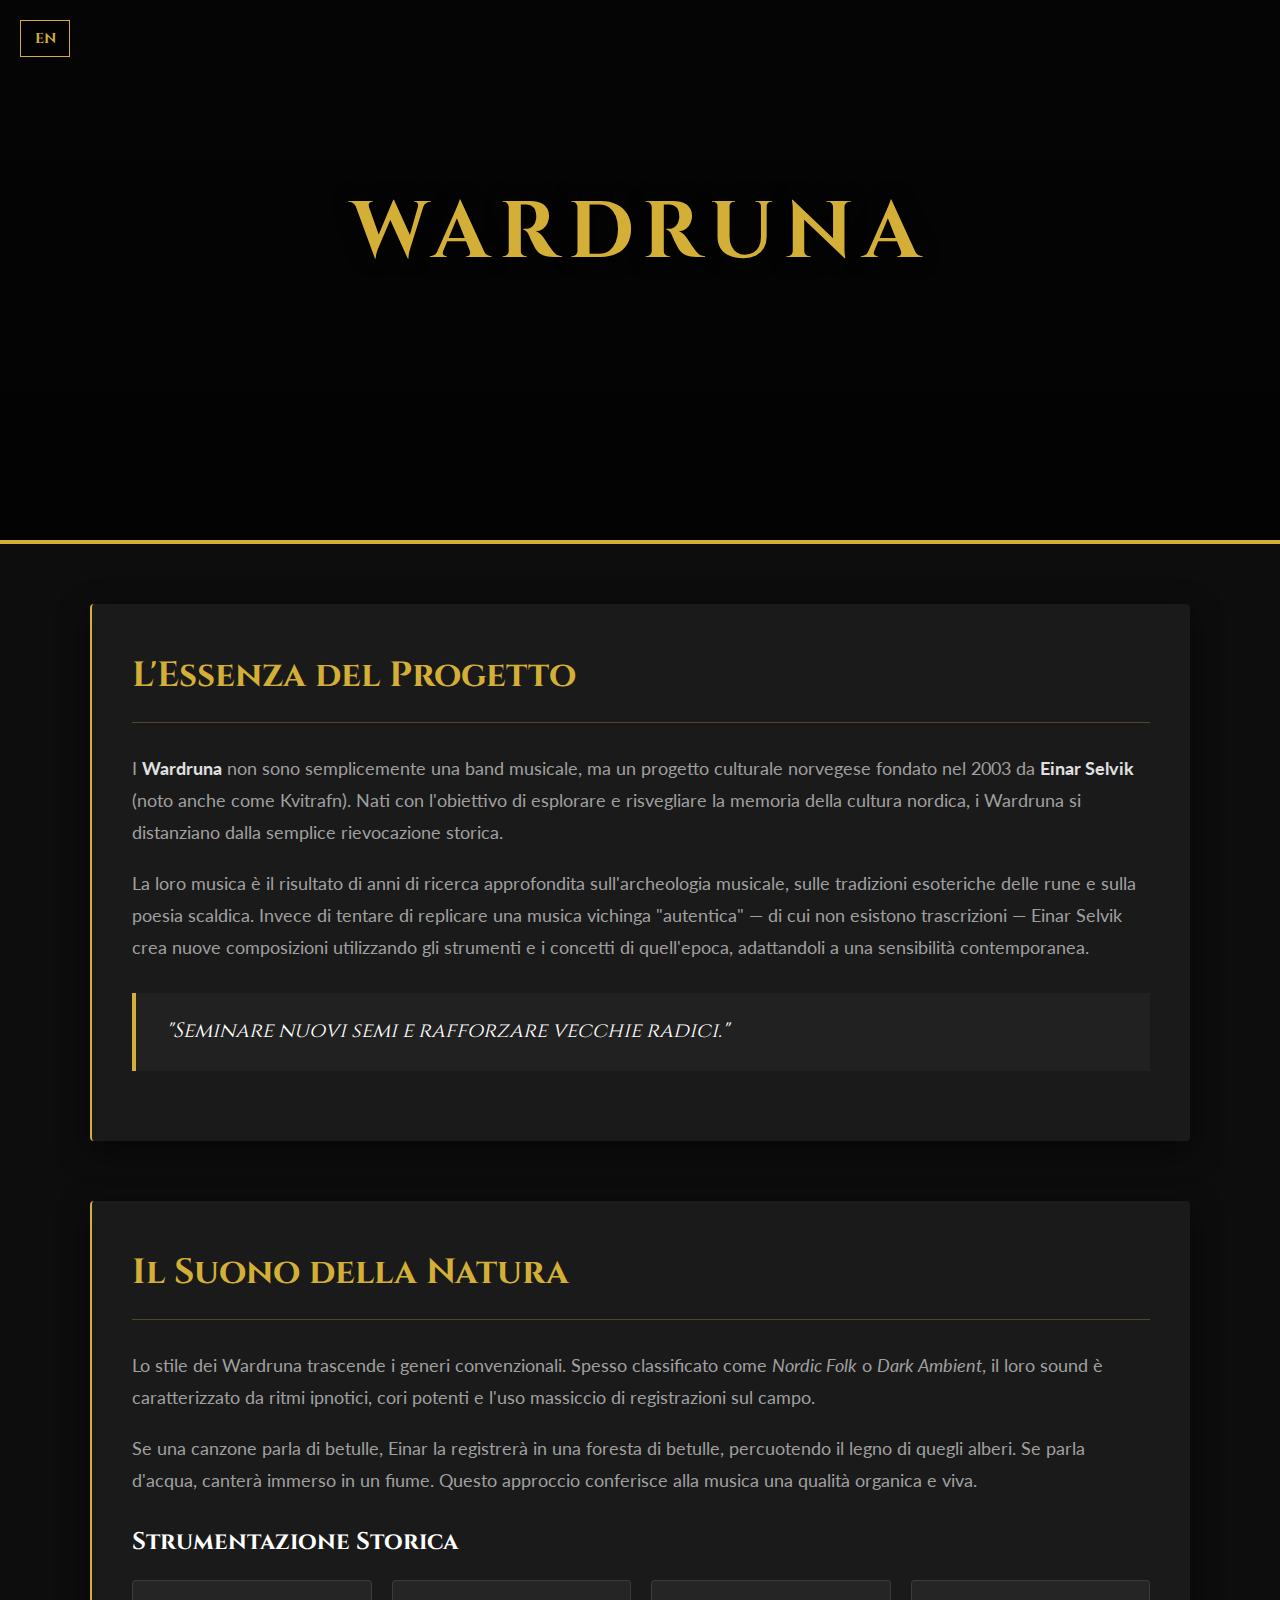
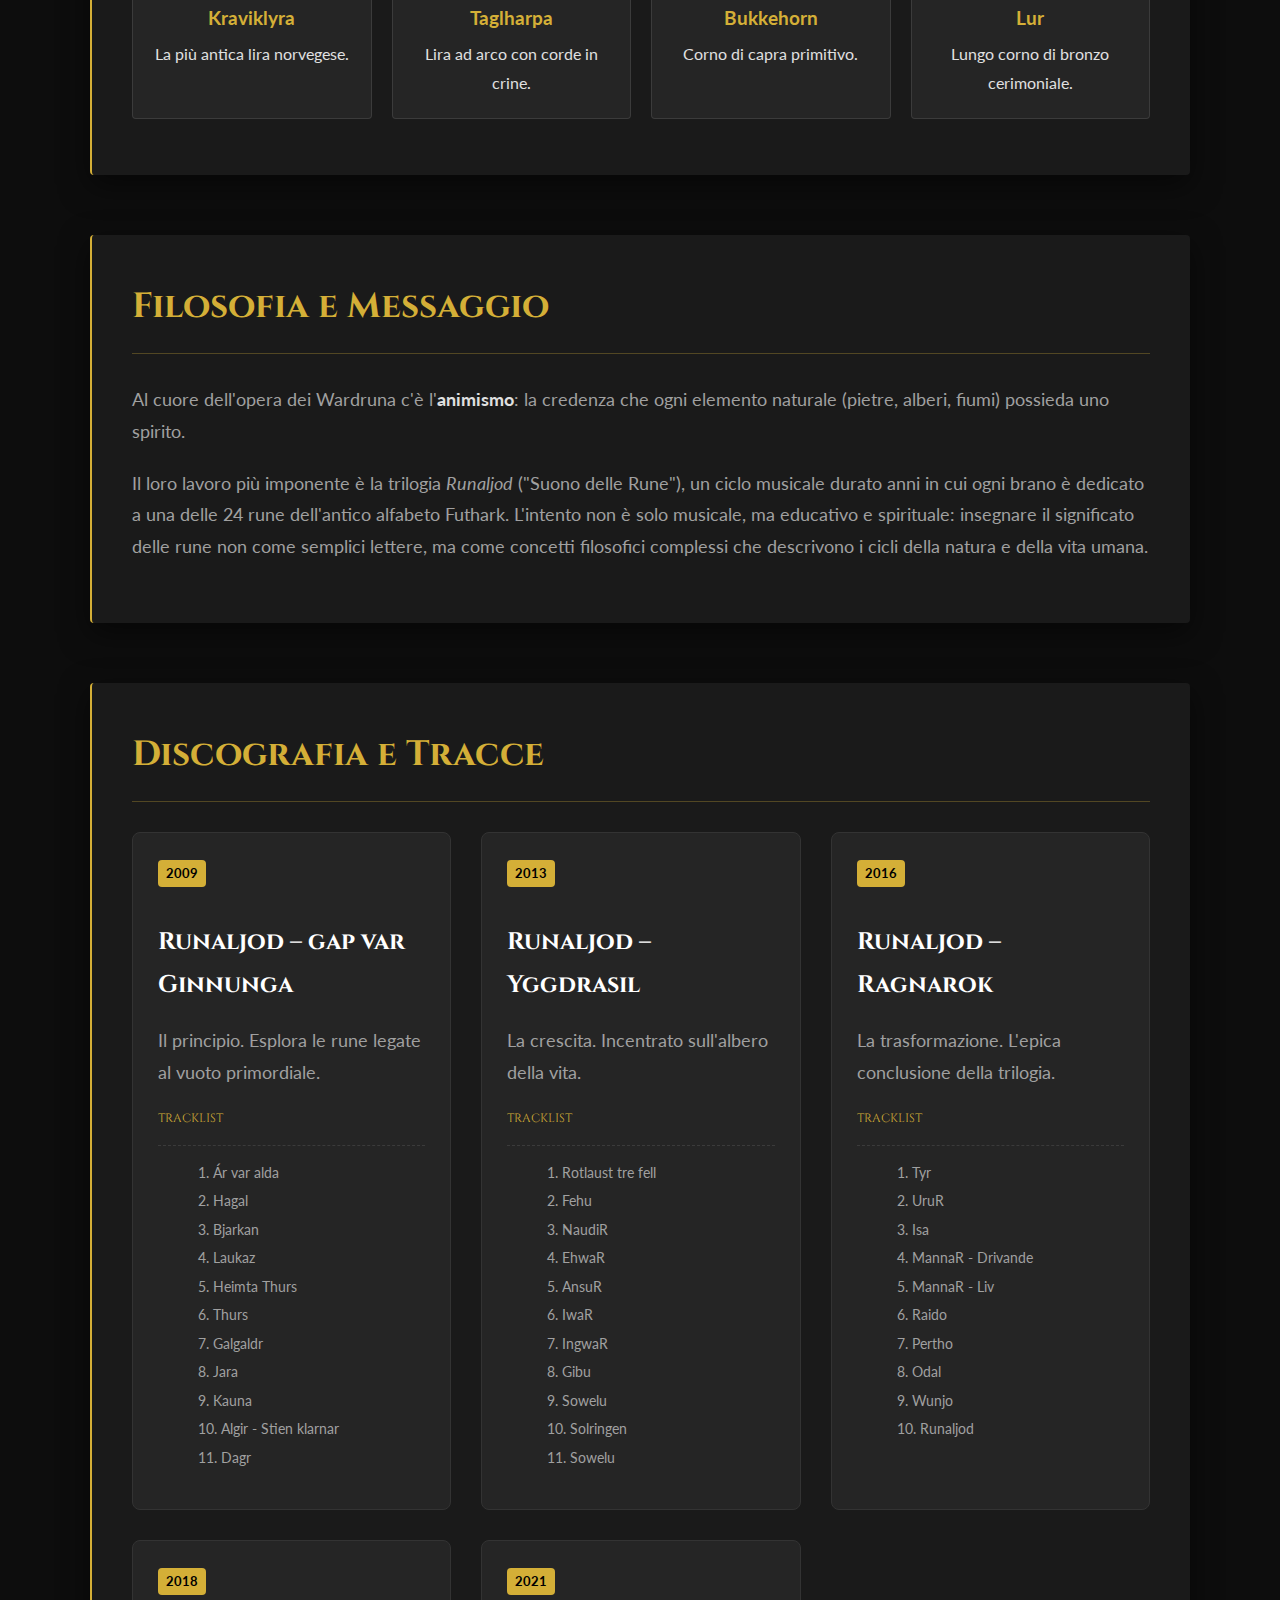
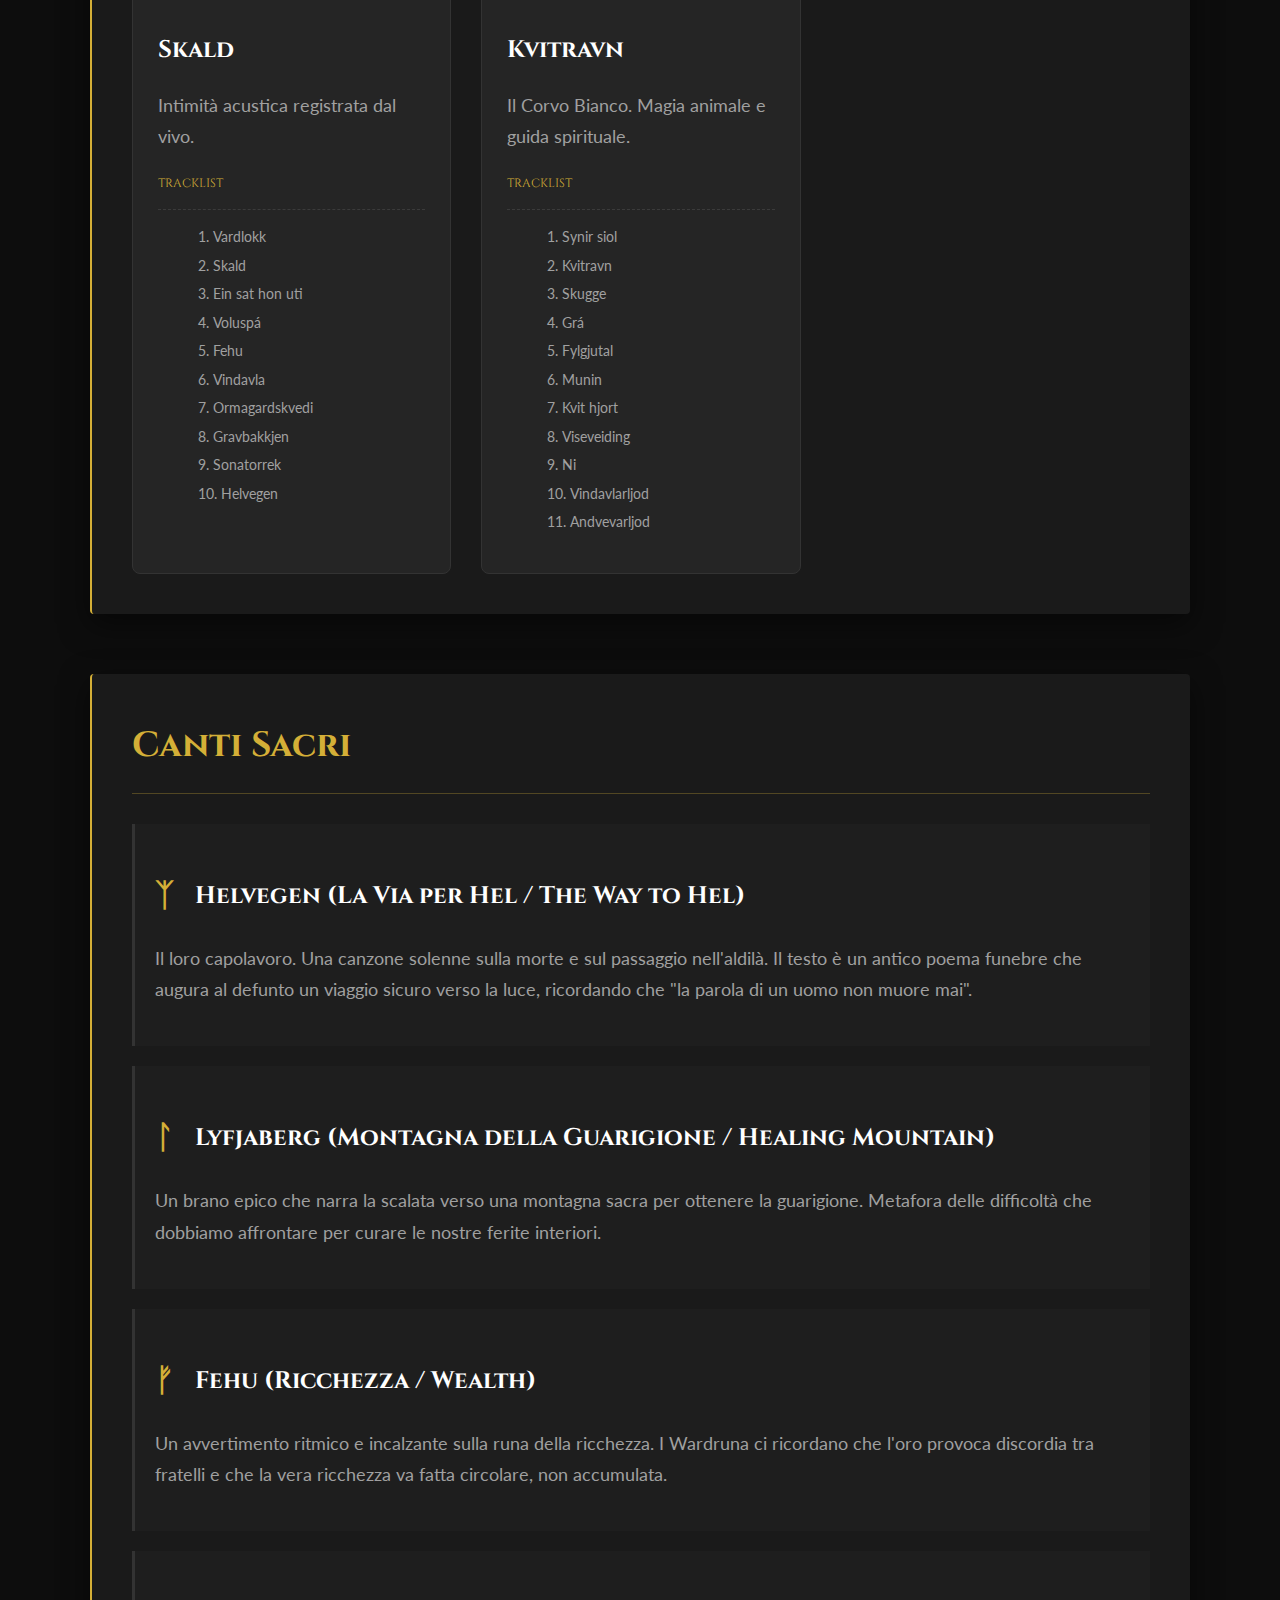
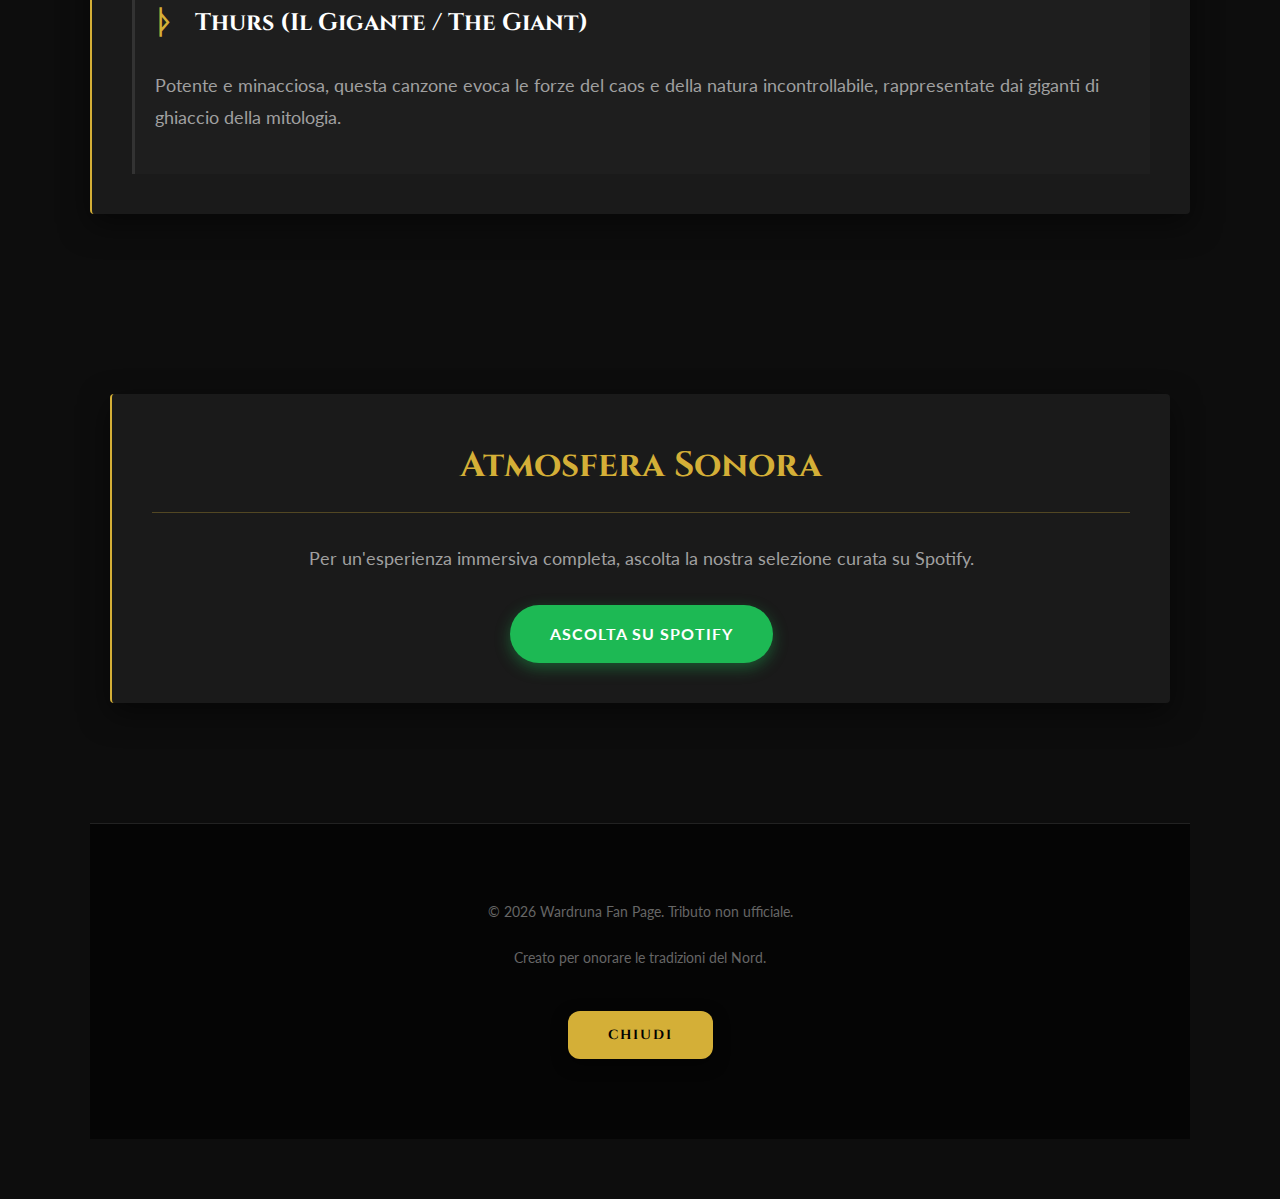
<file: assets/wardruna.html>
<!DOCTYPE html>
<html lang="it">

<head>
    <meta charset="UTF-8">
    <meta name="viewport" content="width=device-width, initial-scale=1.0">
    <title>Wardruna: L'Eco delle Rune</title>
    <!-- Importazione Font da Google Fonts per atmosfera nordica -->
    <link rel="preconnect" href="https://fonts.googleapis.com">
    <link rel="preconnect" href="https://fonts.gstatic.com" crossorigin>
    <link href="https://fonts.googleapis.com/css2?family=Cinzel:wght@400;700&family=Lato:wght@300;400;700&display=swap"
        rel="stylesheet">

    <style>
        :root {
            --primary-color: #d4af37;
            /* Oro antico */
            --bg-color: #0d0d0d;
            /* Nero quasi assoluto */
            --section-bg: #1a1a1a;
            /* Grigio scuro per i box */
            --text-color: #e0e0e0;
            /* Bianco sporco */
            --text-muted: #a0a0a0;
            --accent-color: #5d4037;
            /* Marrone terra */
            --hover-color: #f9d668;
        }

        body {
            font-family: 'Lato', sans-serif;
            background-color: var(--bg-color);
            color: var(--text-color);
            margin: 0;
            padding: 0;
            line-height: 1.8;
            overflow-x: hidden;
        }

        /* --- LANGUAGE SWITCHER --- */
        .lang-switcher {
            position: absolute;
            top: 20px;
            left: 20px;
            /* Moved to left */
            z-index: 1000;
        }

        .lang-btn {
            background: rgba(0, 0, 0, 0.6);
            border: 1px solid var(--primary-color);
            color: var(--primary-color);
            padding: 8px 12px;
            font-family: 'Cinzel', serif;
            font-weight: bold;
            cursor: pointer;
            transition: all 0.3s ease;
            text-transform: uppercase;
            font-size: 0.9rem;
            min-width: 50px;
            /* Ensure clickability */
        }

        .lang-btn:hover {
            background: var(--primary-color);
            color: #000;
        }

        /* Utility classes for language toggling */
        .lang-en {
            display: none;
        }

        /* --- HEADER --- */
        header {
            position: relative;
            height: 60vh;
            min-height: 400px;
            display: flex;
            flex-direction: column;
            justify-content: center;
            align-items: center;
            text-align: center;
            border-bottom: 4px solid var(--primary-color);
            background: linear-gradient(rgba(0, 0, 0, 0.6), rgba(0, 0, 0, 0.9)),
                url('https://images.unsplash.com/photo-1518173946687-a4c8892bbd9f?ixlib=rb-1.2.1&auto=format&fit=crop&w=1950&q=80');
            background-size: cover;
            background-position: center;
            background-attachment: fixed;
        }

        h1 {
            font-family: 'Cinzel', serif;
            font-size: 5rem;
            color: var(--primary-color);
            margin: 0;
            text-transform: uppercase;
            text-shadow: 0 0 20px rgba(0, 0, 0, 0.9);
            letter-spacing: 10px;
            animation: fadeIn 2s ease-in;
        }

        .subtitle {
            font-family: 'Cinzel', serif;
            font-size: 1.5rem;
            font-weight: 400;
            letter-spacing: 4px;
            color: #fff;
            margin-top: 10px;
            opacity: 0;
            animation: fadeIn 2s ease-in 1s forwards;
        }

        @keyframes fadeIn {
            from {
                opacity: 0;
                transform: translateY(20px);
            }

            to {
                opacity: 1;
                transform: translateY(0);
            }
        }

        /* --- LAYOUT --- */
        .container {
            max-width: 1100px;
            margin: 0 auto;
            padding: 60px 20px;
        }

        .section-box {
            background-color: var(--section-bg);
            padding: 40px;
            border-radius: 4px;
            margin-bottom: 60px;
            box-shadow: 0 10px 30px rgba(0, 0, 0, 0.5);
            border-left: 2px solid var(--primary-color);
            transition: transform 0.3s ease;
        }

        .section-box:hover {
            transform: translateY(-5px);
            box-shadow: 0 15px 40px rgba(212, 175, 55, 0.1);
        }

        /* --- TYPOGRAPHY --- */
        h2 {
            font-family: 'Cinzel', serif;
            font-size: 2.2rem;
            color: var(--primary-color);
            border-bottom: 1px solid rgba(212, 175, 55, 0.3);
            padding-bottom: 15px;
            margin-top: 0;
            margin-bottom: 30px;
        }

        h3 {
            font-family: 'Cinzel', serif;
            color: #fff;
            margin-bottom: 10px;
            font-size: 1.5rem;
        }

        p {
            margin-bottom: 20px;
            font-size: 1.1rem;
            color: var(--text-muted);
        }

        strong {
            color: var(--text-color);
            font-weight: 700;
        }

        blockquote {
            font-family: 'Cinzel', serif;
            font-style: italic;
            border-left: 4px solid var(--primary-color);
            margin: 30px 0;
            padding: 20px 30px;
            background: rgba(255, 255, 255, 0.03);
            font-size: 1.3rem;
            color: #fff;
        }

        /* --- LISTS --- */
        ul.instruments-list {
            list-style-type: none;
            padding: 0;
            display: grid;
            grid-template-columns: repeat(auto-fit, minmax(200px, 1fr));
            gap: 20px;
        }

        ul.instruments-list li {
            background: rgba(255, 255, 255, 0.05);
            padding: 20px;
            border-radius: 4px;
            border: 1px solid rgba(255, 255, 255, 0.1);
            text-align: center;
        }

        ul.instruments-list li strong {
            display: block;
            color: var(--primary-color);
            font-size: 1.2rem;
            margin-bottom: 5px;
        }

        /* --- DISCOGRAPHY --- */
        .discography-grid {
            display: grid;
            grid-template-columns: repeat(auto-fit, minmax(280px, 1fr));
            gap: 30px;
        }

        .album-card {
            background: #252525;
            padding: 0;
            border-radius: 8px;
            overflow: hidden;
            border: 1px solid #333;
            transition: all 0.3s ease;
            position: relative;
        }

        .album-card:hover {
            transform: translateY(-10px);
            border-color: var(--primary-color);
            box-shadow: 0 10px 30px rgba(0, 0, 0, 0.6);
        }

        .album-content {
            padding: 25px;
        }

        .album-year {
            display: inline-block;
            background: var(--primary-color);
            color: #000;
            padding: 2px 8px;
            font-size: 0.8rem;
            font-weight: bold;
            border-radius: 4px;
            margin-bottom: 10px;
        }

        .tracklist {
            margin-top: 15px;
            padding-top: 15px;
            border-top: 1px dashed rgba(255, 255, 255, 0.1);
            font-size: 0.85rem;
            color: var(--text-muted);
            list-style: decimal inside;
        }

        .tracklist li {
            margin-bottom: 4px;
        }

        .tracklist-title {
            display: block;
            font-family: 'Cinzel', serif;
            font-size: 0.75rem;
            text-transform: uppercase;
            color: var(--primary-color);
            margin-bottom: 10px;
        }

        /* --- SONGS --- */
        .song-container {
            display: flex;
            flex-direction: column;
            gap: 20px;
        }

        .song-card {
            background-color: rgba(255, 255, 255, 0.02);
            padding: 20px;
            border-left: 3px solid #333;
            transition: 0.3s;
        }

        .song-card:hover {
            border-left-color: var(--primary-color);
            background-color: rgba(212, 175, 55, 0.05);
        }

        .rune-icon {
            display: inline-block;
            font-size: 2rem;
            color: var(--primary-color);
            margin-right: 15px;
            vertical-align: middle;
        }

        /* --- FOOTER --- */
        footer {
            text-align: center;
            padding: 60px 20px;
            background-color: #050505;
            border-top: 1px solid #222;
        }

        footer p {
            font-size: 0.9rem;
            color: #666;
        }

        /* --- RESPONSIVE --- */
        @media (max-width: 768px) {
            h1 {
                font-size: 2.5rem;
                letter-spacing: 3px;
            }

            .subtitle {
                font-size: 0.9rem;
                padding: 0 10px;
            }

            .section-box {
                padding: 25px 15px;
                margin-bottom: 40px;
            }

            header {
                height: 50vh;
                min-height: 300px;
            }

            .lang-switcher {
                top: 15px;
                left: 15px;
            }

            .container {
                padding: 40px 15px;
            }

            /* Better mobile text sizing */
            p {
                font-size: 1rem;
                line-height: 1.6;
            }

            h2 {
                font-size: 1.8rem;
            }

            blockquote {
                font-size: 1.1rem;
                padding: 15px 20px;
            }

            /* Single column grid on mobile */
            .discography-grid {
                grid-template-columns: 1fr;
            }

            ul.instruments-list {
                grid-template-columns: 1fr;
            }
        }
    </style>
</head>

<body>

    <div class="lang-switcher">
        <button class="lang-btn" onclick="toggleLanguage()">EN</button>
    </div>

    <header>
        <h1>Wardruna</h1>
        <p class="subtitle lang-it">Suoni antichi per tempi moderni</p>
        <p class="subtitle lang-en">Ancient sounds for modern times</p>
    </header>

    <div class="container">

        <!-- DESCRIZIONE -->
        <section class="section-box">
            <h2 class="lang-it">L'Essenza del Progetto</h2>
            <h2 class="lang-en">The Essence of the Project</h2>

            <div class="lang-it">
                <p>
                    I <strong>Wardruna</strong> non sono semplicemente una band musicale, ma un progetto culturale
                    norvegese fondato nel 2003 da <strong>Einar Selvik</strong> (noto anche come Kvitrafn). Nati con
                    l'obiettivo di esplorare e risvegliare la memoria della cultura nordica, i Wardruna si distanziano
                    dalla semplice rievocazione storica.
                </p>
                <p>
                    La loro musica è il risultato di anni di ricerca approfondita sull'archeologia musicale, sulle
                    tradizioni esoteriche delle rune e sulla poesia scaldica. Invece di tentare di replicare una musica
                    vichinga "autentica" — di cui non esistono trascrizioni — Einar Selvik crea nuove composizioni
                    utilizzando gli strumenti e i concetti di quell'epoca, adattandoli a una sensibilità contemporanea.
                </p>
                <blockquote>
                    "Seminare nuovi semi e rafforzare vecchie radici."
                </blockquote>
            </div>

            <div class="lang-en">
                <p>
                    <strong>Wardruna</strong> is not just a musical band, but a Norwegian cultural project founded in
                    2003 by <strong>Einar Selvik</strong> (also known as Kvitrafn). Born with the aim of exploring and
                    awakening the memory of Nordic culture, Wardruna distances itself from simple historical
                    reenactment.
                </p>
                <p>
                    Their music is the result of years of in-depth research into musical archaeology, the esoteric
                    traditions of runes, and skaldic poetry. Instead of attempting to replicate "authentic" Viking music
                    — of which no transcriptions exist — Einar Selvik creates new compositions using the instruments and
                    concepts of that era, adapting them to a contemporary sensibility.
                </p>
                <blockquote>
                    "Sowing new seeds and strengthening old roots."
                </blockquote>
            </div>
        </section>

        <!-- STILE MUSICALE E STRUMENTI -->
        <section class="section-box">
            <h2 class="lang-it">Il Suono della Natura</h2>
            <h2 class="lang-en">The Sound of Nature</h2>

            <div class="lang-it">
                <p>Lo stile dei Wardruna trascende i generi convenzionali. Spesso classificato come <em>Nordic Folk</em>
                    o <em>Dark Ambient</em>, il loro sound è caratterizzato da ritmi ipnotici, cori potenti e l'uso
                    massiccio di registrazioni sul campo.</p>
                <p>Se una canzone parla di betulle, Einar la registrerà in una foresta di betulle, percuotendo il legno
                    di quegli alberi. Se parla d'acqua, canterà immerso in un fiume. Questo approccio conferisce alla
                    musica una qualità organica e viva.</p>
                <h3>Strumentazione Storica</h3>
            </div>

            <div class="lang-en">
                <p>Wardruna's style transcends conventional genres. Often classified as <em>Nordic Folk</em> or <em>Dark
                        Ambient</em>, their sound is characterized by hypnotic rhythms, powerful choirs, and massive use
                    of field recordings.</p>
                <p>If a song is about birch trees, Einar will record it in a birch forest, striking the wood of those
                    trees. If it speaks of water, he will sing immersed in a river. This approach gives the music an
                    organic and living quality.</p>
                <h3>Historical Instrumentation</h3>
            </div>

            <ul class="instruments-list">
                <li>
                    <strong>Kraviklyra</strong>
                    <span class="lang-it">La più antica lira norvegese.</span>
                    <span class="lang-en">The oldest known Norwegian lyre.</span>
                </li>
                <li>
                    <strong>Taglharpa</strong>
                    <span class="lang-it">Lira ad arco con corde in crine.</span>
                    <span class="lang-en">Bowed lyre with horsehair strings.</span>
                </li>
                <li>
                    <strong>Bukkehorn</strong>
                    <span class="lang-it">Corno di capra primitivo.</span>
                    <span class="lang-en">Primitive goat horn.</span>
                </li>
                <li>
                    <strong>Lur</strong>
                    <span class="lang-it">Lungo corno di bronzo cerimoniale.</span>
                    <span class="lang-en">Long ceremonial bronze horn.</span>
                </li>
            </ul>
        </section>

        <!-- FILOSOFIA -->
        <section class="section-box">
            <h2 class="lang-it">Filosofia e Messaggio</h2>
            <h2 class="lang-en">Philosophy and Message</h2>

            <div class="lang-it">
                <p>
                    Al cuore dell'opera dei Wardruna c'è l'<strong>animismo</strong>: la credenza che ogni elemento
                    naturale (pietre, alberi, fiumi) possieda uno spirito.
                </p>
                <p>
                    Il loro lavoro più imponente è la trilogia <em>Runaljod</em> ("Suono delle Rune"), un ciclo musicale
                    durato anni in cui ogni brano è dedicato a una delle 24 rune dell'antico alfabeto Futhark. L'intento
                    non è solo musicale, ma educativo e spirituale: insegnare il significato delle rune non come
                    semplici lettere, ma come concetti filosofici complessi che descrivono i cicli della natura e della
                    vita umana.
                </p>
            </div>

            <div class="lang-en">
                <p>
                    At the heart of Wardruna's work is <strong>animism</strong>: the belief that every natural element
                    (stones, trees, rivers) possesses a spirit.
                </p>
                <p>
                    Their most massive work is the <em>Runaljod</em> ("Sound of Runes") trilogy, a years-long musical
                    cycle where each track is dedicated to one of the 24 runes of the ancient Futhark alphabet. The
                    intent is not only musical but educational and spiritual: teaching the meaning of runes not as
                    simple letters, but as complex philosophical concepts describing the cycles of nature and human
                    life.
                </p>
            </div>
        </section>

        <!-- DISCOGRAFIA -->
        <section class="section-box">
            <h2 class="lang-it">Discografia e Tracce</h2>
            <h2 class="lang-en">Discography and Tracks</h2>

            <div class="discography-grid">
                <!-- Album 1 -->
                <div class="album-card">
                    <div class="album-content">
                        <span class="album-year">2009</span>
                        <h3>Runaljod – gap var Ginnunga</h3>
                        <p class="lang-it">Il principio. Esplora le rune legate al vuoto primordiale.</p>
                        <p class="lang-en">The beginning. Exploring runes related to the primordial void.</p>
                        <span class="tracklist-title">Tracklist</span>
                        <ol class="tracklist">
                            <li>Ár var alda</li>
                            <li>Hagal</li>
                            <li>Bjarkan</li>
                            <li>Laukaz</li>
                            <li>Heimta Thurs</li>
                            <li>Thurs</li>
                            <li>Galgaldr</li>
                            <li>Jara</li>
                            <li>Kauna</li>
                            <li>Algir - Stien klarnar</li>
                            <li>Dagr</li>
                        </ol>
                    </div>
                </div>
                <!-- Album 2 -->
                <div class="album-card">
                    <div class="album-content">
                        <span class="album-year">2013</span>
                        <h3>Runaljod – Yggdrasil</h3>
                        <p class="lang-it">La crescita. Incentrato sull'albero della vita.</p>
                        <p class="lang-en">The growth. Focused on the tree of life.</p>
                        <span class="tracklist-title">Tracklist</span>
                        <ol class="tracklist">
                            <li>Rotlaust tre fell</li>
                            <li>Fehu</li>
                            <li>NaudiR</li>
                            <li>EhwaR</li>
                            <li>AnsuR</li>
                            <li>IwaR</li>
                            <li>IngwaR</li>
                            <li>Gibu</li>
                            <li>Sowelu</li>
                            <li>Solringen</li>
                            <li>Sowelu</li>
                        </ol>
                    </div>
                </div>
                <!-- Album 3 -->
                <div class="album-card">
                    <div class="album-content">
                        <span class="album-year">2016</span>
                        <h3>Runaljod – Ragnarok</h3>
                        <p class="lang-it">La trasformazione. L'epica conclusione della trilogia.</p>
                        <p class="lang-en">The transformation. The epic conclusion of the trilogy.</p>
                        <span class="tracklist-title">Tracklist</span>
                        <ol class="tracklist">
                            <li>Tyr</li>
                            <li>UruR</li>
                            <li>Isa</li>
                            <li>MannaR - Drivande</li>
                            <li>MannaR - Liv</li>
                            <li>Raido</li>
                            <li>Pertho</li>
                            <li>Odal</li>
                            <li>Wunjo</li>
                            <li>Runaljod</li>
                        </ol>
                    </div>
                </div>
                <!-- Album 4 -->
                <div class="album-card">
                    <div class="album-content">
                        <span class="album-year">2018</span>
                        <h3>Skald</h3>
                        <p class="lang-it">Intimità acustica registrata dal vivo.</p>
                        <p class="lang-en">Acoustic intimacy recorded live.</p>
                        <span class="tracklist-title">Tracklist</span>
                        <ol class="tracklist">
                            <li>Vardlokk</li>
                            <li>Skald</li>
                            <li>Ein sat hon uti</li>
                            <li>Voluspá</li>
                            <li>Fehu</li>
                            <li>Vindavla</li>
                            <li>Ormagardskvedi</li>
                            <li>Gravbakkjen</li>
                            <li>Sonatorrek</li>
                            <li>Helvegen</li>
                        </ol>
                    </div>
                </div>
                <!-- Album 5 -->
                <div class="album-card">
                    <div class="album-content">
                        <span class="album-year">2021</span>
                        <h3>Kvitravn</h3>
                        <p class="lang-it">Il Corvo Bianco. Magia animale e guida spirituale.</p>
                        <p class="lang-en">The White Raven. Animal magic and spiritual guidance.</p>
                        <span class="tracklist-title">Tracklist</span>
                        <ol class="tracklist">
                            <li>Synir siol</li>
                            <li>Kvitravn</li>
                            <li>Skugge</li>
                            <li>Grá</li>
                            <li>Fylgjutal</li>
                            <li>Munin</li>
                            <li>Kvit hjort</li>
                            <li>Viseveiding</li>
                            <li>Ni</li>
                            <li>Vindavlarljod</li>
                            <li>Andvevarljod</li>
                        </ol>
                    </div>
                </div>
            </div>
        </section>

        <!-- CANZONI -->
        <section class="section-box">
            <h2 class="lang-it">Canti Sacri</h2>
            <h2 class="lang-en">Sacred Chants</h2>

            <div class="song-container">
                <div class="song-card">
                    <h3><span class="rune-icon">ᛉ</span> Helvegen (La Via per Hel / The Way to Hel)</h3>
                    <p class="lang-it">Il loro capolavoro. Una canzone solenne sulla morte e sul passaggio nell'aldilà.
                        Il testo è un antico poema funebre che augura al defunto un viaggio sicuro verso la luce,
                        ricordando che "la parola di un uomo non muore mai".</p>
                    <p class="lang-en">Their masterpiece. A solemn song about death and the crossing into the afterlife.
                        The lyrics are an ancient funeral poem wishing the deceased a safe journey towards the light,
                        reminding that "word of fame never dies".</p>
                </div>

                <div class="song-card">
                    <h3><span class="rune-icon">ᛚ</span> Lyfjaberg (Montagna della Guarigione / Healing Mountain)</h3>
                    <p class="lang-it">Un brano epico che narra la scalata verso una montagna sacra per ottenere la
                        guarigione. Metafora delle difficoltà che dobbiamo affrontare per curare le nostre ferite
                        interiori.</p>
                    <p class="lang-en">An epic track narrating the climb up a sacred mountain to obtain healing. A
                        metaphor for the struggles we must face to heal our inner wounds.</p>
                </div>

                <div class="song-card">
                    <h3><span class="rune-icon">ᚠ</span> Fehu (Ricchezza / Wealth)</h3>
                    <p class="lang-it">Un avvertimento ritmico e incalzante sulla runa della ricchezza. I Wardruna ci
                        ricordano che l'oro provoca discordia tra fratelli e che la vera ricchezza va fatta circolare,
                        non accumulata.</p>
                    <p class="lang-en">A rhythmic and urgent warning about the rune of wealth. Wardruna reminds us that
                        gold causes discord among brothers and that true wealth must circulate, not be hoarded.</p>
                </div>

                <div class="song-card">
                    <h3><span class="rune-icon">ᚦ</span> Thurs (Il Gigante / The Giant)</h3>
                    <p class="lang-it">Potente e minacciosa, questa canzone evoca le forze del caos e della natura
                        incontrollabile, rappresentate dai giganti di ghiaccio della mitologia.</p>
                    <p class="lang-en">Powerful and ominous, this song evokes the forces of chaos and uncontrollable
                        nature, represented by the frost giants of mythology.</p>
                </div>
            </div>
        </section>

        <div class="container">
            <!-- ... previous sections ... -->
            <!-- SPOTIFY LINK SECTION -->
            <section class="section-box" style="text-align: center; margin-top: 60px;">
                <h2 class="lang-it">Atmosfera Sonora</h2>
                <h2 class="lang-en">Sound Atmosphere</h2>

                <p class="lang-it">Per un'esperienza immersiva completa, ascolta la nostra selezione curata su Spotify.
                </p>
                <p class="lang-en">For a complete immersive experience, listen to our curated selection on Spotify.</p>

                <div style="margin-top: 30px;">
                    <a href="https://open.spotify.com/playlist/4Jv52BH8B67fNTn5LRu39x?si=5f7f01d413394d96"
                        target="_blank"
                        style="text-decoration: none; display: inline-block; background-color: #1DB954; color: #fff; padding: 15px 40px; border-radius: 30px; font-family: 'Lato', sans-serif; font-weight: 700; text-transform: uppercase; letter-spacing: 1px; transition: all 0.3s ease; box-shadow: 0 5px 15px rgba(29, 185, 84, 0.4);">
                        <span class="lang-it">Ascolta su Spotify</span>
                        <span class="lang-en">Listen on Spotify</span>
                    </a>
                </div>
            </section>
        </div>

        <footer>
            <p class="lang-it">&copy; 2026 Wardruna Fan Page. Tributo non ufficiale.</p>
            <p class="lang-it">Creato per onorare le tradizioni del Nord.</p>

            <p class="lang-en">&copy; 2026 Wardruna Fan Page. Unofficial tribute.</p>
            <p class="lang-en">Created to honor the traditions of the North.</p>

            <div style="margin-top: 40px; padding-bottom: 20px;">
                <button onclick="window.parent.postMessage('close-modal', '*')"
                    style="background-color: var(--primary-color); color: #000; padding: 15px 40px; border: none; border-radius: 12px; font-family: 'Cinzel', serif; font-weight: 700; text-transform: uppercase; letter-spacing: 2px; cursor: pointer; transition: transform 0.2s ease; box-shadow: 0 5px 15px rgba(0,0,0,0.5);">
                    Chiudi
                </button>
            </div>
        </footer>

        <script>
            let currentLang = 'it';

            function toggleLanguage() {
                const btn = document.querySelector('.lang-btn');
                const itElements = document.querySelectorAll('.lang-it');
                const enElements = document.querySelectorAll('.lang-en');

                if (currentLang === 'it') {
                    // Switch to English
                    itElements.forEach(el => el.style.display = 'none');
                    enElements.forEach(el => el.style.display = 'block');

                    // Special handling for inline-block or inline elements if needed
                    document.querySelectorAll('span.lang-en').forEach(el => el.style.display = 'inline');

                    btn.innerText = 'IT';
                    currentLang = 'en';
                    document.documentElement.lang = 'en';
                } else {
                    // Switch to Italian
                    enElements.forEach(el => el.style.display = 'none');
                    itElements.forEach(el => el.style.display = 'block');

                    document.querySelectorAll('span.lang-it').forEach(el => el.style.display = 'inline');

                    btn.innerText = 'EN';
                    currentLang = 'it';
                    document.documentElement.lang = 'it';
                }
            }
        </script>

</body>

</html>
</file>
